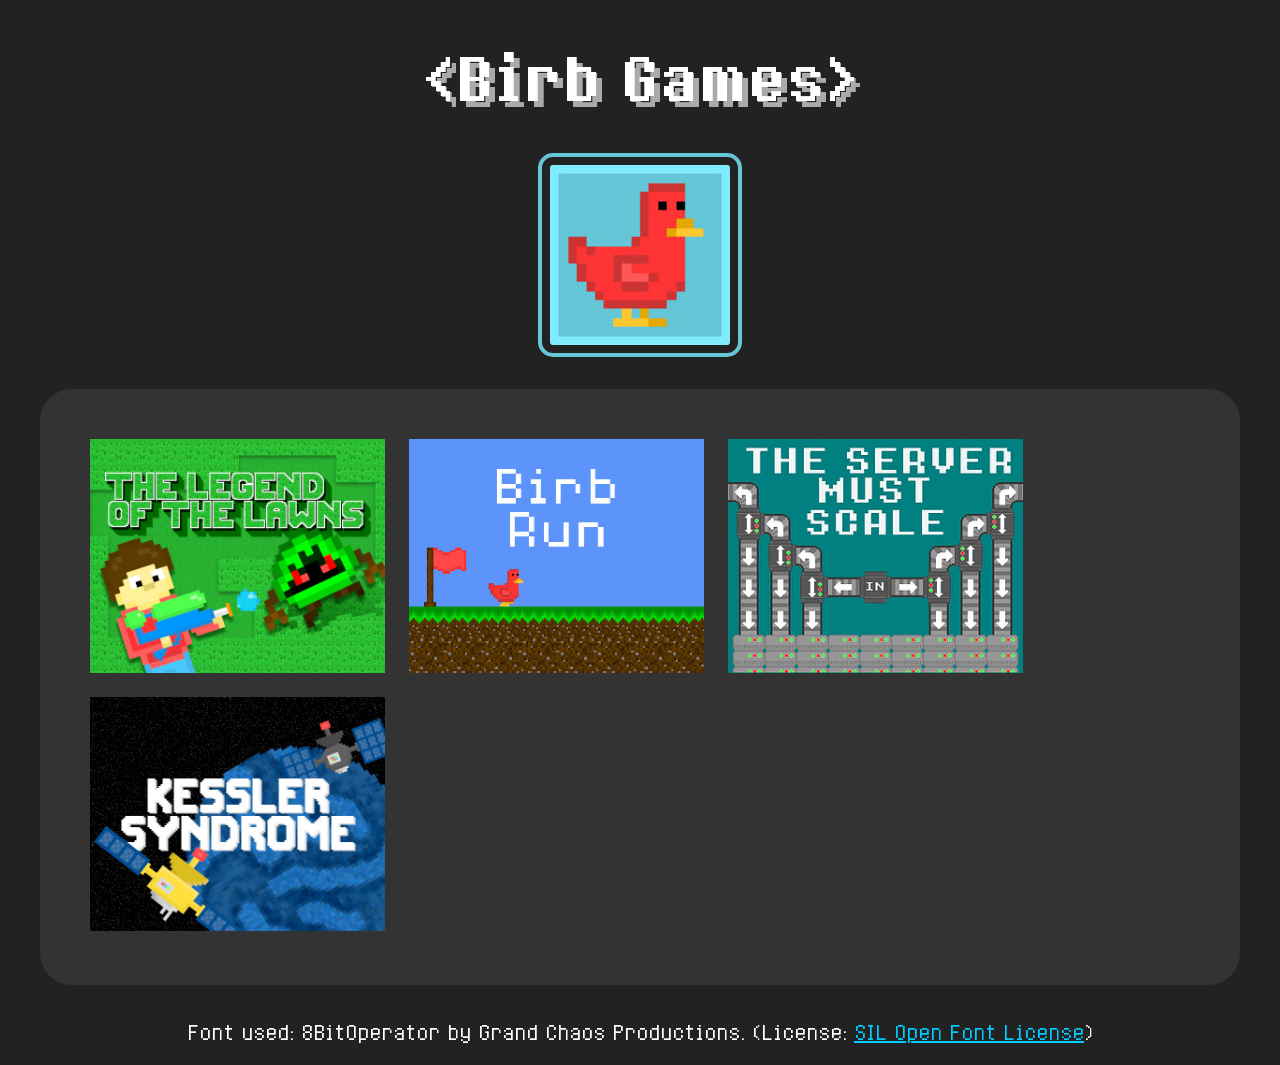
<file: index.html>
<!DOCTYPE html>
<html>
	<head>
		<title>Birb Games</title>
		<link rel="stylesheet" href="style/style.css" />
		<link rel="icon" type="image/x-icon" href="/favicon.ico" />
	</head>

	<body>
		<div>
			<a href="/" class="header-link"><h1 class="heading">&lt;Birb Games&gt;</h1></a>
			<img id="logo" src="/assets/birbgameslogo.jpg" />
		</div>

		<div class="game-display">
			<div class="game-display-row">
				<a href="/lotl.html" class="game-link">
					<img class="game-image" src="/assets/thumbnails/lotl_thumbnail.jpg">
				</a>
				<a href="https://nullptr-error.itch.io/birb-run" class="game-link">
					<img class="game-image" src="/assets/thumbnails/birb-run-thumbnail.jpg">
				</a>
				<a href="https://nullptr-error.itch.io/the-server-must-scale" class="game-link">
					<img class="game-image" src="/assets/thumbnails/the-server-must-scale-thumbnail.jpg">
				</a>	
				<a href="https://nullptr-error.itch.io/kessler-syndrome" class="game-link">
					<img class="game-image" src="/assets/thumbnails/kessler-syndrome-thumbnail.jpg">
				</a>
			</div>
		</div>

		<footer>
			<p style="font-size: 20px;">
				Font used: 8BitOperator by Grand Chaos Productions.
				(License: 
				<a href="https://openfontlicense.org/open-font-license-official-text/">SIL Open Font License</a>)
			</p>
		</footer>
	</body>
</html>
</file>
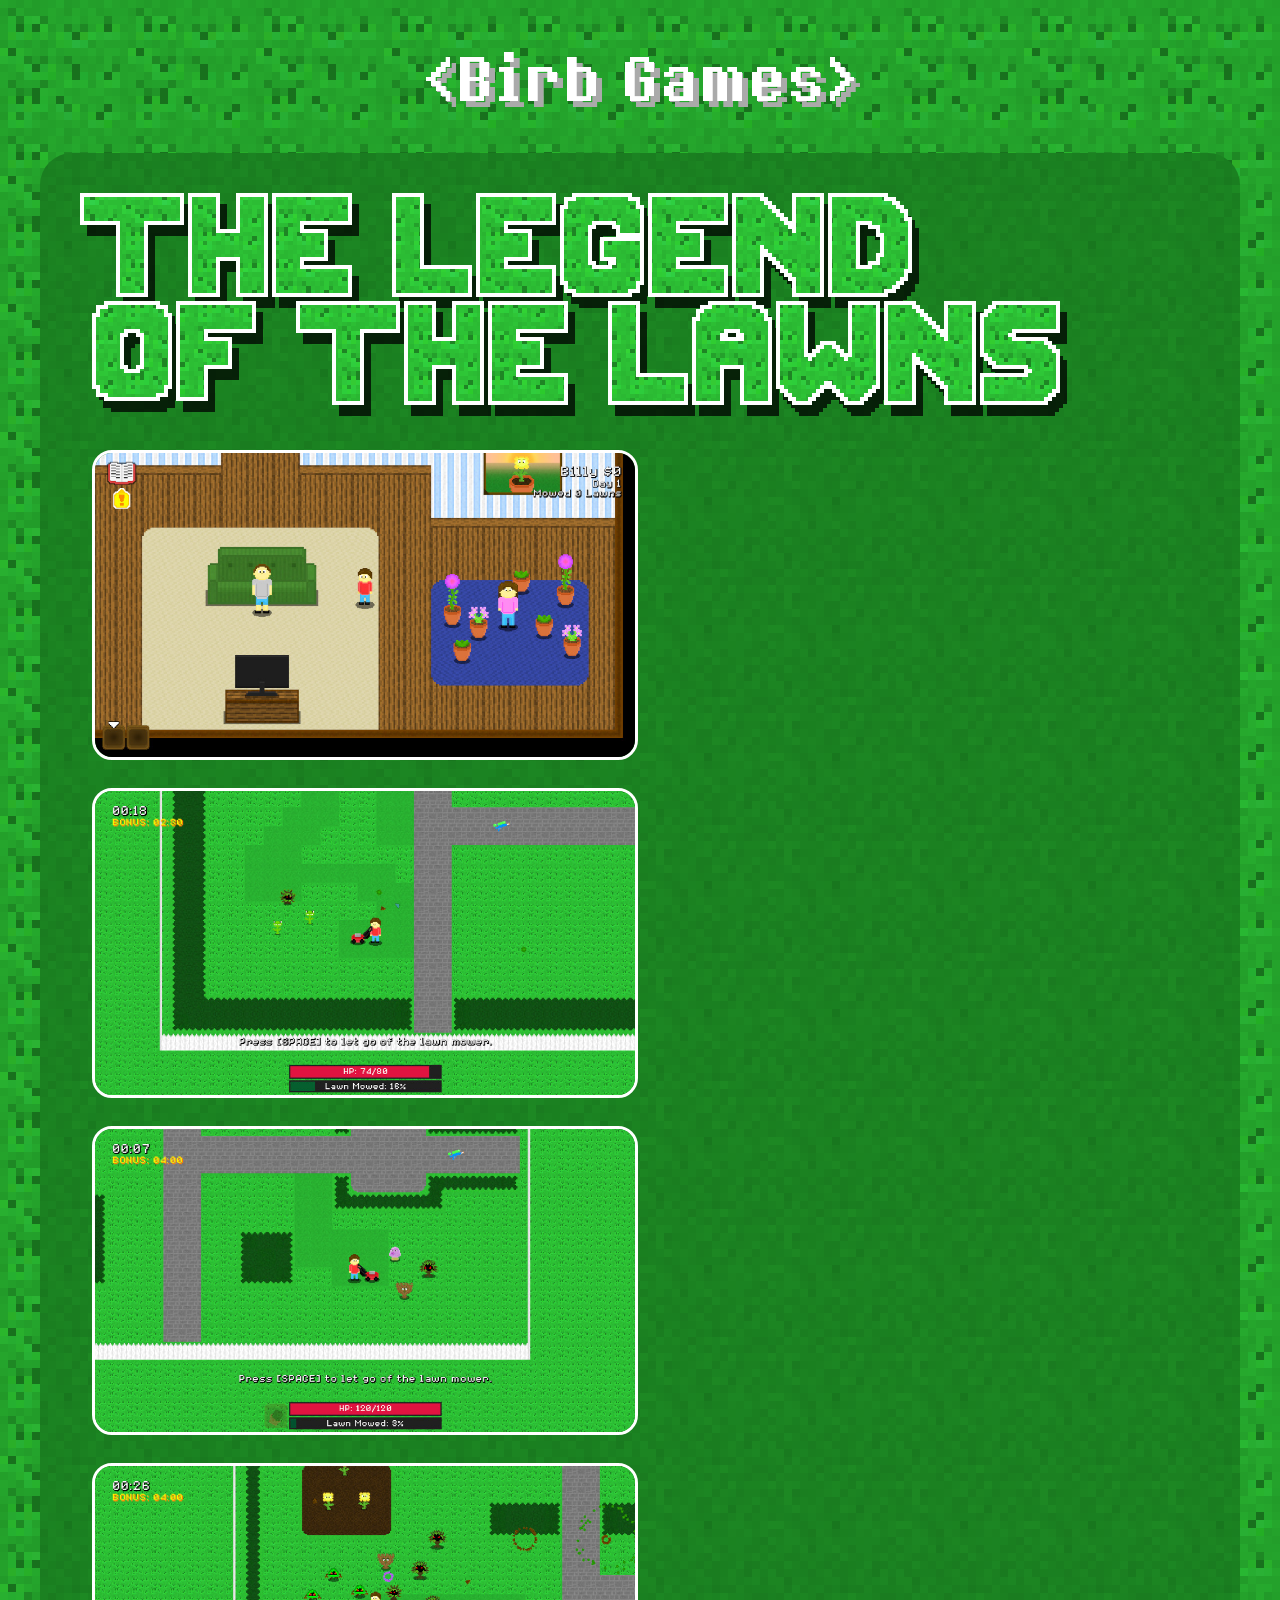
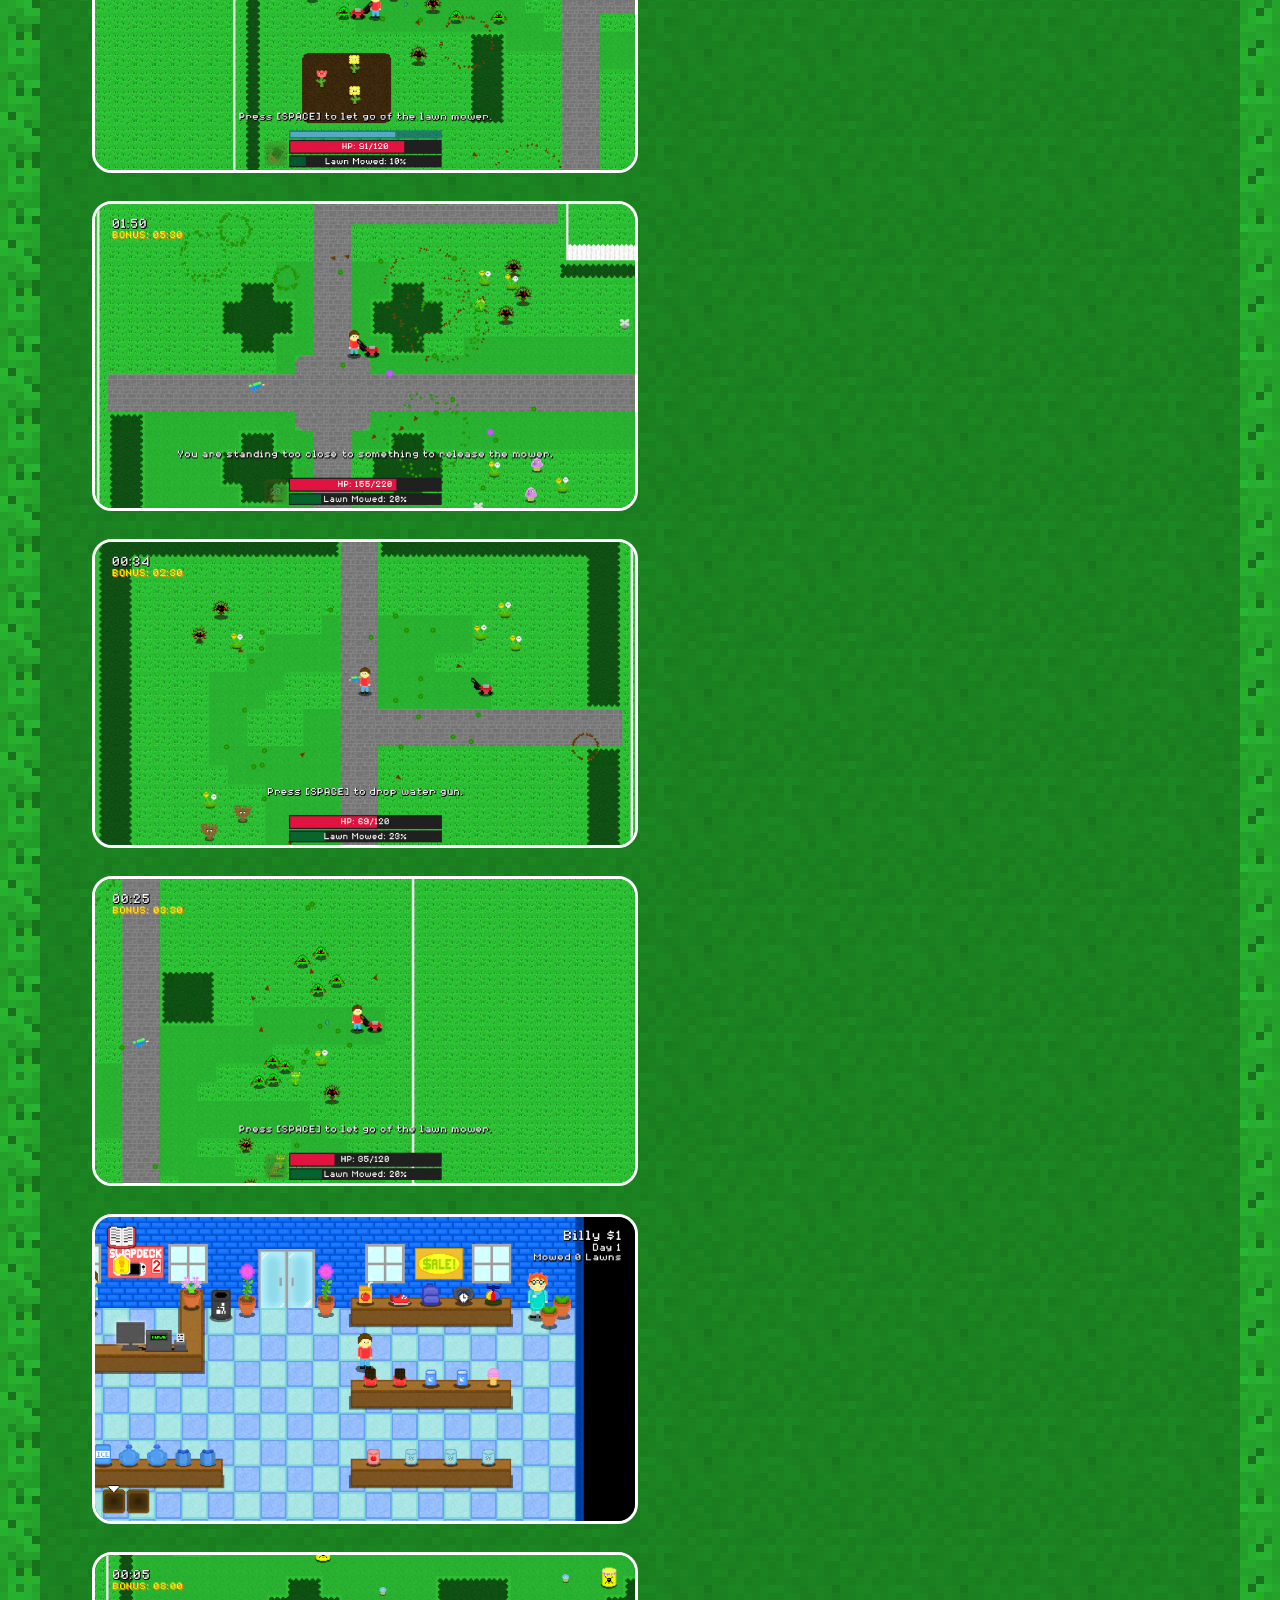
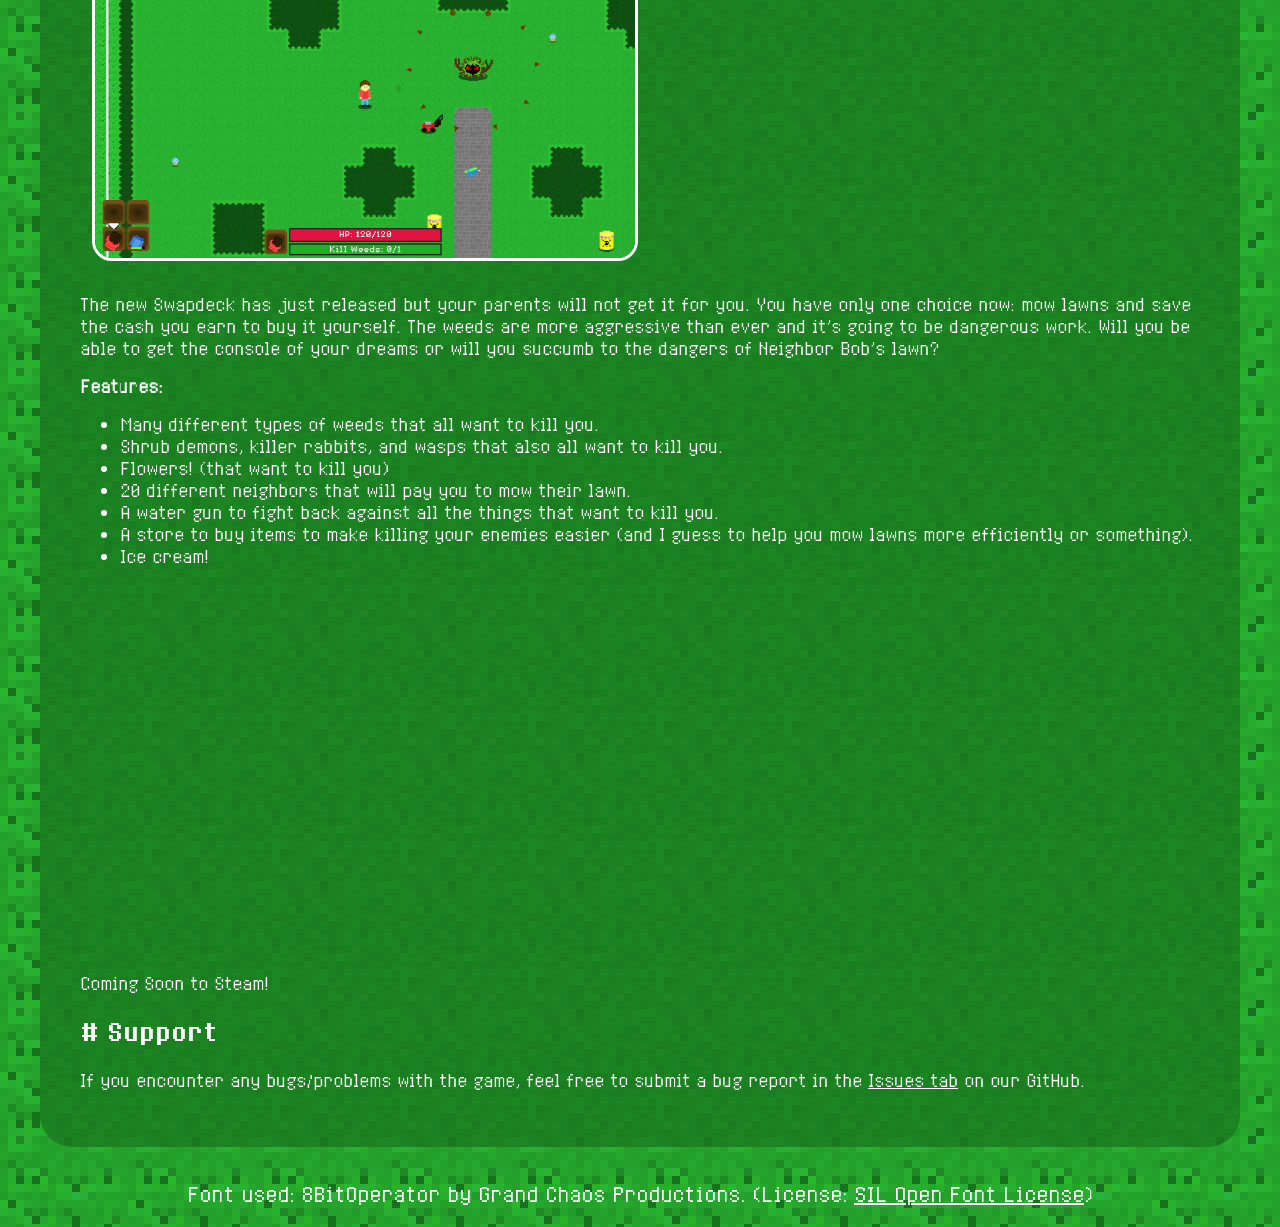
<file: lotl.html>
<!DOCTYPE html>
<html>
	<head>
		<title>The Legend of the Lawns</title>
		<link rel="stylesheet" href="style/style.css" />
		<link rel="stylesheet" href="style/lotl.css" />
		<link rel="icon" type="image/x-icon" href="/favicon.ico" />
	</head>

	<body>
		<div>
			<a href="/" class="header-link"><h1 class="heading">&lt;Birb Games&gt;</h1></a>
		</div>

		<div class="game-box">
			<img src="/assets/lotl_title.png" alt="The Legend of the Lawns" />
			<br/><br/>

			<img class="screenshot" src="/assets/screenshots/lotl/home.jpg" />
			<img class="screenshot" src="/assets/screenshots/lotl/lawn1.jpg" />
			<img class="screenshot" src="/assets/screenshots/lotl/lawn2.jpg" />
			<img class="screenshot" src="/assets/screenshots/lotl/lawn3.jpg" />
			<img class="screenshot" src="/assets/screenshots/lotl/lawn4.jpg" />
			<img class="screenshot" src="/assets/screenshots/lotl/lawn5.jpg" />
			<img class="screenshot" src="/assets/screenshots/lotl/lawn6.jpg" />
			<img class="screenshot" src="/assets/screenshots/lotl/store.jpg" />
			<img class="screenshot" src="/assets/screenshots/lotl/super_thornweed.jpg" />

			<p class="description">
				The new Swapdeck has just released but your parents will not 
				get it for you. You have only one choice now: mow lawns and 
				save the cash you earn to buy it yourself. The weeds are more 
				aggressive than ever and it's going to be dangerous work. 
				Will you be able to get the console of your dreams or will you 
				succumb to the dangers of Neighbor Bob's lawn?
			</p>

			<p class="description">
				<strong>Features:</strong>
				<ul style="font-family: EightBitOperatorPlus">
					<li>Many different types of weeds that all want to kill you.</li>
					<li>Shrub demons, killer rabbits, and wasps that also all want to kill you.</li>
					<li>Flowers! (that want to kill you)</li>
					<li>20 different neighbors that will pay you to mow their lawn.</li>
					<li>A water gun to fight back against all the things that want to kill you.</li>
					<li>A store to buy items to make killing your enemies easier (and I guess to help you mow lawns more efficiently or something).</li>
					<li>Ice cream!</li>
				</ul>
			</p>

			<p class="description">
				<iframe frameborder="0" src="https://itch.io/embed/4573841?border_width=2&amp;bg_color=319742&amp;fg_color=fff&amp;link_color=a5f085" width="554" height="169"><a href="https://nullptr-error.itch.io/the-legend-of-the-lawns">The Legend of the Lawns by NullptrError</a></iframe>

				<br/><br/>

				<iframe src="https://store.steampowered.com/widget/4970680/" frameborder="0" width="646" height="190"></iframe>

				<br/>

				Coming Soon to Steam!
			</p>

			<div id="support">
				<h3 class="subsubheading"><a href="#support" class="header-link"># Support</a></h3>

				<p class="description">
					If you encounter any bugs/problems with the game, feel free to
					submit a bug report in the 
					<a href="https://github.com/Birb-Games/the-legend-of-the-lawns/issues">Issues tab</a> on our GitHub.
				</p>
			</div>
		</div>

		<footer>
			<p style="font-size: 20px;">
				Font used: 8BitOperator by Grand Chaos Productions.
				(License: 
				<a href="https://openfontlicense.org/open-font-license-official-text/">SIL Open Font License</a>)
			</p>
		</footer>
	</body>
</html>
</file>
<file: style/style.css>
body {
	background-color: #222;
}

@font-face {
	font-family: EightBitOperatorPlus;
	src: url("/assets/fonts/8BitOperator/8bitOperatorPlus-Regular.ttf");
}

@font-face {
	font-family: EightBitOperatorPlusBold;
	src: url("/assets/fonts/8BitOperator/8bitOperatorPlus-Bold.ttf");
}

.heading {
	color: white;
	text-align: center;
	font-size: 56px;
	font-family: EightBitOperatorPlusBold;
	text-shadow: 6px 6px #aaa;
}
.heading:hover {
	color: #ccc;
	text-shadow: 6px 6px #999;
}

#logo {
	display: flex;
	width: 180px;
	margin: auto;
	border: solid;
	border-color: #65c6d7;
	border-radius: 15px;
	border-width: 4px;
	padding: 8px;
}

.game-display {
	border-radius: 32px;
	background-color: #333;
	color: white;
	padding: 40px;
	margin: 32px;

	justify-content: center;
	display: flex;
}

.game-box {
	border-radius: 32px;
	background-color: #333;
	color: white;
	padding: 40px;
	margin: 32px;
}

.game-link {
	text-decoration: none;
	position: relative;
}

.game-image {
	max-width: 315px;
	padding: 10px;
	border-radius: 10px;

	-webkit-box-sizing: border-box; /* Safari/Chrome, other WebKit */
    -moz-box-sizing: border-box;    /* Firefox, other Gecko */
    box-sizing: border-box;         /* Opera/IE 8+ */
}

.game-image:hover {
	border: solid;
	border-color: white;
	border-width: 3px;
}

footer {
	color: white;
	text-align: center;
	font-family: EightBitOperatorPlus;
}

/* Links to other locations */
a:link, a:visited {
	color: #00CCFF;
}
a:hover {
	color: #FF00AA;
}

.header-link {
	text-decoration: none;
}

.description {
	font-family: EightBitOperatorPlus;
}

.subheading {
	font-family: EightBitOperatorPlusBold;
	font-size: 30px;
}

.subsubheading {
	font-family: EightBitOperatorPlusBold;
	font-size: 22px;
}

.screenshot {
	max-width: 540px;
	border-radius: 20px;
	margin: 12px;
}
</file>
<file: style/lotl.css>
body {
	background-image: url("/assets/grass.png");
}

.game-box {
	background-image: url("/assets/dark_grass.png");
}

.screenshot {
	border-color: white;
	border: solid;
}

a:link, a:visited {
	color: #fff;
}
a:hover {
	color: #ccc;
}
</file>
